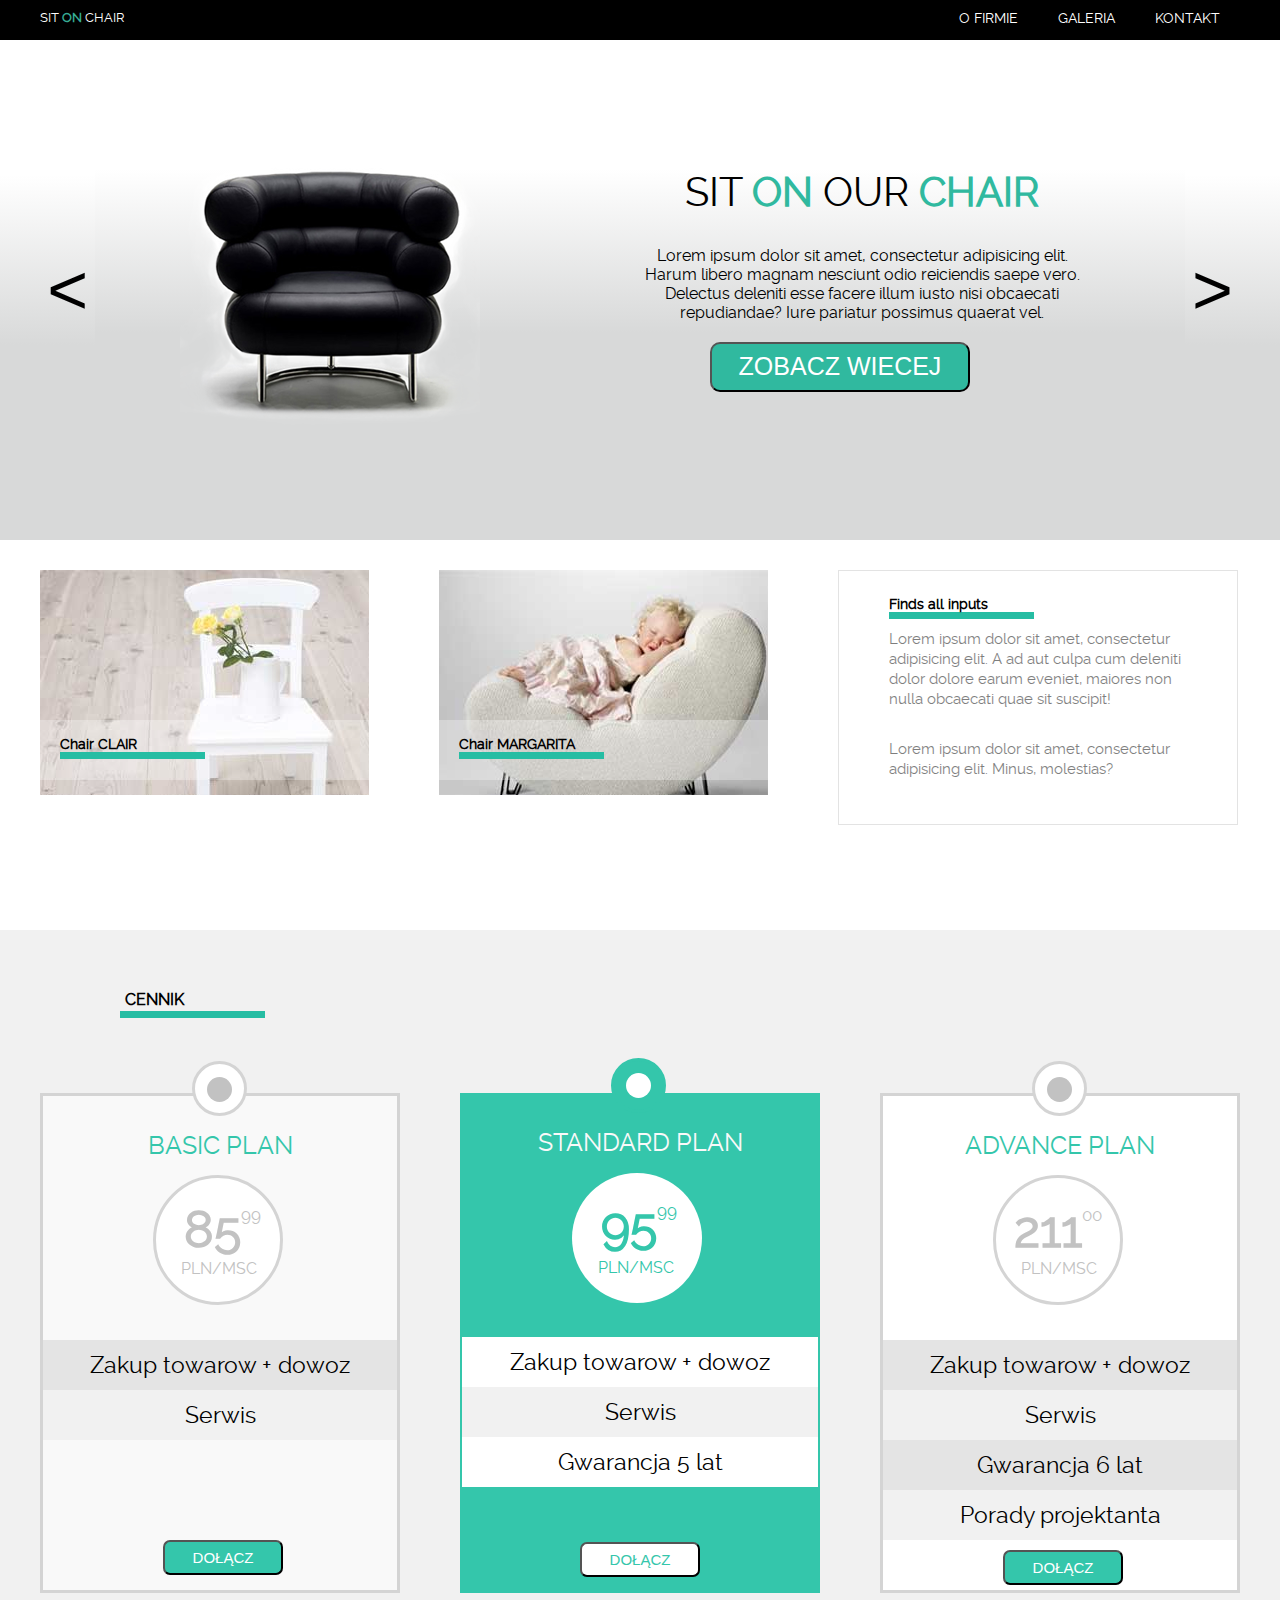
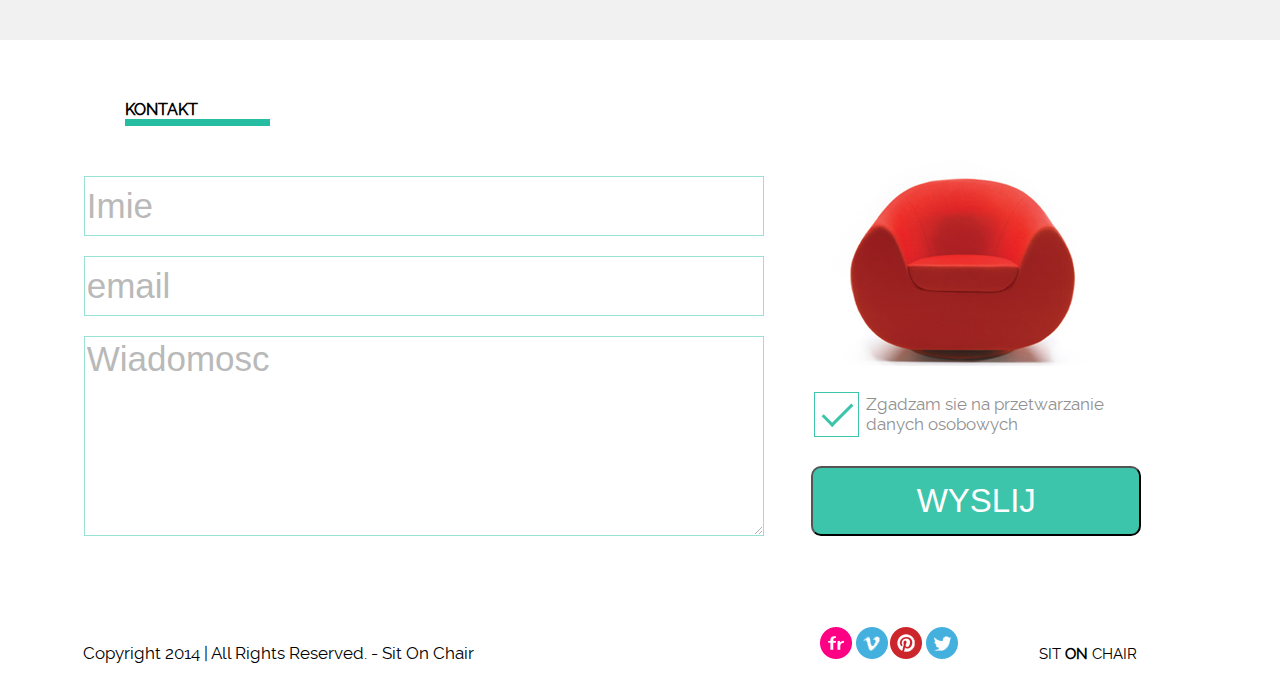
<file: index.html>
<!DOCTYPE html>
<html lang="en">
<head>
    <meta charset="UTF-8">
    <title>SIT ON CHAIR</title>
    <script src="js/app.js"></script>
    <link rel="stylesheet" href="css/reset.css">
    <link rel="stylesheet" href="css/style.css">
</head>
<body>
<header class="clearfix main-container">
    <div class="container">
        <h1>SIT <b><span class="on">ON</span></b> CHAIR</h1>
        <ul class="clearfix">
            <li class="cpn">O FIRMIE
                <ul class="dropdown">
                    <li><a href="#"></a>test1</li>
                    <li><a href="#"></a>test2</li>
                    <li><a href="#"></a>test3</li>
                </ul>
            </li>
            <li>GALERIA</li>
            <li>KONTAKT</li>
        </ul>
    </div>
</header>
<div class="main-container">
    <div class="banner-wrapper">
        <div class="container banner">
            <button class="banner-prev">&lt;</button>
            <button class="banner-next">&gt;</button>
            <div class="banner-slides">
                <div class="banner-slide">
                    <div class="img-chair"></div>
                    <div class="img-orange active"></div>
                    <div class="banner-text">
                        <h2>SIT <b>ON</b> OUR <b>CHAIR</b></h2>
                        <p>Lorem ipsum dolor sit amet, consectetur adipisicing elit. Harum libero magnam nesciunt
                            odio
                            reiciendis saepe vero. Delectus deleniti esse facere illum iusto nisi obcaecati
                            repudiandae?
                            Iure pariatur possimus quaerat vel.</p>
                        <button class="fluid__btn"><span class="fluid__btnText">ZOBACZ WIECEJ</span></button>
                    </div>
                </div>
            </div>
        </div>
    </div>
    <div class="mid-banner container">
        <div class="midImg">
            <div class="transparent">
                <h3 class="transparentText">Chair CLAIR</h3>
                <div class="midLine"></div>
            </div>
        </div>
        <div class="midImg2">
            <div class="transparent">
                <h3 class="transparentText">Chair MARGARITA</h3>
                <div class="midLine"></div>
            </div>
        </div>
        <div class="midText">
            <h3 class="transparentText">Finds all inputs</h3>
            <div class="midLine"></div>
            <p class="boxText">Lorem ipsum dolor sit amet, consectetur adipisicing elit. A ad aut culpa cum
                deleniti
                dolor dolore earum eveniet, maiores non nulla obcaecati quae sit suscipit!</p>
            <p class="boxText2">Lorem ipsum dolor sit amet, consectetur adipisicing elit. Minus,
                molestias?</p>
        </div>
    </div>
    <div class="plan__container">
        <div class="plans-box">
            <h2 class="plansHeader">CENNIK</h2>
            <div class="midLine"></div>
            <div class="plans container">
                <div class="left-plan">
                    <div class="left-planCircle">
                        <div class="left-planInsideCircle"></div>
                    </div>
                    <div class="left-planMain">
                        <h2 class="leftText">BASIC PLAN</h2>
                        <div class="left-planMainCircle">
                            <span class="circlePrice">85<sup class="priceIndex">99</sup></span>
                            <span class="circleText">PLN/MSC</span>
                        </div>
                        <div class="left-planText1">Zakup towarow + dowoz</div>
                        <div class="left-planText2">Serwis</div>
                        <button class="btn1">DOŁĄCZ</button>
                    </div>
                </div> <!-- Tutaj konczy sie BASIC PLAN-->
                <div class="middlePlan">
                    <div class="middle-planCircle">
                        <div class="middle-planInsideCircle"></div>
                    </div>
                    <div class="middle-planMain">
                        <h2 class="middleText">STANDARD PLAN</h2>
                        <div class="middle-planMainCircle">
                            <span class="middlePrice">95<sup class="priceIndex">99</sup></span>
                            <span class="circle-middleText">PLN/MSC</span>
                        </div>
                        <div class="middle-planText1">Zakup towarow + dowoz</div>
                        <div class="middle-planText2"> Serwis</div>
                        <div class="middle-planText3">Gwarancja 5 lat</div>
                        <button class="btn2">DOŁĄCZ</button>
                    </div>

                </div>
                <div class="rightPlan">
                    <div class="left-planCircle">
                        <div class="left-planInsideCircle"></div>
                    </div>
                    <div class="left-planMain">
                        <h2 class="rightText">ADVANCE PLAN</h2>
                        <div class="left-planMainCircle">
                            <span class="circlePrice2">211<sup class="priceIndex">00</sup></span>
                            <span class="circleText">PLN/MSC</span>
                        </div>
                        <div class="left-planText1">Zakup towarow + dowoz</div>
                        <div class="left-planText2">Serwis</div>
                        <div class="left-planText3">Gwarancja 6 lat</div>
                        <div class="left-planText4">Porady projektanta</div>
                        <button class="btn3">DOŁĄCZ</button>
                    </div>
                </div>
            </div>
        </div>
    </div>
    <div class="contact container">
        <h2 class="plansHeader">KONTAKT</h2>
        <div class="midLine"></div>
        <form class="contact_form">
            <div class="contact__left">
                <input type="text" name="Imie" placeholder="Imie">
                <input type="email" name="email" placeholder="email">
                <textarea name="wiadomosc" id="" cols="30" rows="10" placeholder="Wiadomosc"></textarea>
            </div>
            <div class="contact__right">
                <div class="contactImg"></div>
                <label class="contact__checkbox">
                    <input type="checkbox" checked="checked">
                    <span class="checkmark"></span>
                    <p>Zgadzam sie na przetwarzanie danych osobowych</p>
                </label>
                <input type="submit" value="WYSLIJ">
            </div>
        </form>
    </div>
</div>
<footer class="main-footer">
    <div class="footer__container">
        <div class="footer">
            <small class="copyright">
                Copyright 2014 | All Rights Reserved. - Sit On Chair
            </small>
        </div>
        <div class="footer__social">
            <ul class="social-icons">
                <li>
                    <a class="social-icon social-flickr" href="">Flickr</a>
                </li>
                <li>
                    <a class="social-icon social-vimeo" href="">Vimeo</a>
                </li>
                <li>
                    <a class="social-icon social-pinterest" href="">Pinterest</a>
                </li>
                <li>
                    <a class="social-icon social-twitter" href="">Twitter</a>
                </li>
            </ul>
            <small class="footer-logo">
                SIT <span class="footer__sign">ON</span> CHAIR
            </small>

        </div>
    </div>
</footer>
</body>
</html>
</file>
<file: css/style.css>
@font-face{
    font-family: "Raleway";
    src: url("../fonts/raleway-regular-webfont.woff") format("woff"),
    url("../fonts/raleway-regular-webfont.woff2") format("woff2");
}
.main-container{
    max-width: 100%;
}
.container{
    width: 1200px;
    margin: 0 auto;
}
.banner-wrapper{
    background: linear-gradient(0deg, rgba(216,217,217,1) 39%, rgba(255,255,255,1) 73%)
}
body{
    font-family: "Raleway", sans-serif;
}

/*.dropsow{*/
    /*position: absolute;*/
    /*top: 8%;*/
    /*color: black;*/
/*}*/

.dropdown{
    /*flex-direction: column;*/
    position: absolute;
    background-color: black ;
    top: 40px;
    width: 100px;
    cursor: pointer;
    opacity: 0;
    /*display: flex;*/
    transition: 1s;
    list-style: none;
    pointer-events: none;
}

.dropdown li{
   color: #FFFFFF;
    margin-top: 6px;
    cursor: pointer;
}
.cpn{
    cursor: pointer;
    position: relative;
}
header{
    max-width: 100%;
    background: black;
    height: 40px;
    color: white;
}

header ul{
    list-style: none;
    padding: 10px 0;
    float:right;
    font-size: 14px;

}

header h1{
    padding: 10px 0;
    float: left;
    font-size: 13px;
}
header ul li{
    color: white;
    margin: 0 20px;
    float: left;
}

section{
    max-width: 100%;
}

.container__fluid{
    background: rgb(216,217,217);
    background: linear-gradient(0deg, rgba(216,217,217,1) 39%, rgba(255,255,255,1) 73%);
    height: 500px;
    max-width: 100%;
}
/*.plan__container{*/
    /*background-color: #F1F1F1;*/
    /*height: 710px;*/
    /*width: 100%;*/
/*}*/
.img-chair{
    background: url("../images/black_chair.png");
    height: 400px;
    width: 50%;
    background-repeat: no-repeat;
    margin-top: 80px;
}
.img-orange{
    background: url("../images/orange_chair.png");
    height: 400px;
    width: 50%;
    background-repeat:no-repeat;
    margin-top: 80px;
}
.fluid__text{
    text-align: center;
    padding-top: 20px;
}



.main__fluid{
    height: 500px;
    background: rgb(216,217,217);
    background: linear-gradient(0deg, rgba(216,217,217,1) 39%, rgba(255,255,255,1) 73%);
}

.fluid__header {
    font-size: 40px;
}



/*
   <div class="banner">
            <button class="banner-prev">&lt;</button>
            <button class="button-next">&gt;</button>
            <div class="banner-slides">
                <div class="banner-slide">

                </div>
            </div>
*/
.banner {
    height: 500px;
    display: flex;
    background: rgb(216,217,217);
    background: linear-gradient(0deg, rgba(216,217,217,1) 39%, rgba(255,255,255,1) 73%);
}
.banner-prev,
.banner-next {
    width: 80px;
    font-size: 70px;
    border: 0;
    background: rgb(216,217,217);
    background: linear-gradient(0deg, rgba(216,217,217,1) 39%, rgba(255,255,255,1) 73%);
}
.banner-next {
    order: 1;
}
.banner-slides {
    background: red;
    flex-grow: 1;
    background: rgb(216,217,217);
    background: linear-gradient(0deg, rgba(216,217,217,1) 39%, rgba(255,255,255,1) 73%);
}
.banner-slide {
    display: flex;
    justify-content: center;
    align-items: center;
    background: rgb(216,217,217);
    background: linear-gradient(0deg, rgba(216,217,217,1) 39%, rgba(255,255,255,1) 73%);
}

.banner-prev,
.banner-next{
    outline: none;
}

/*!*.black-chair{*!*/
    /*!*width: 50%;*!*/
    /*!*margin-top: 80px;*!*/
/*}*/
.banner-text{
    width: 50%;
    /*display: flex;*/
    /*flex-direction: column;*/
    /*justify-content: center;*/
    padding-right: 100px;
    margin-top: 50px;
}

.banner-text p{
    margin-top: 30px;
    text-align: center;
    margin-bottom: 20px;
}

.banner-text h2{
    font-size: 40px;
    text-align: center;
    margin-top: -50px;
}

.fluid__btn{
    background: #30B99F;
    outline: none;
    width: 260px;
    height: 50px;
    margin-top: 0px;
    margin-left: 70px;
    border-radius: 10px;
}

.midInfo{
    width: 33%;
    height: 300px;
    margin: 10px 20px;
}


.mid-banner{
    display: flex;
    height: 300px;
    margin-top: 30px;
    margin-bottom: 60px;
}

.midImg{
background: url("../images/box1_img.jpg");
    height: 225px;
    width: 329px;
    background-repeat: no-repeat;

}

.midImg2{
    background: url("../images/box2_img.jpg");
    height: 225px;
    width: 329px;
    background-repeat: no-repeat;
    margin-left: 70px;
}

.midText{
    height: 255px;
    width: 400px;
    border: 1px solid #E3E3E3;
    padding: 0 30px;
    margin-left: 70px;
}

.transparent{
    width: 100%;
    height: 60px;
    background:rgba(255,255,255, 0.3);
    margin-top: 150px;
    opacity: 1;
    transition: 1s;
}

.midImg .midLine{
    width: 145px;
    height: 7px;
    margin-top: 0px;
    background: #26BDA3;
    margin-left: 20px;
}

.midImg2 .midLine{
    width: 145px;
    height: 7px;
    margin-top: 0px;
    background: #26BDA3;
    margin-left: 20px;
}

.midText .midLine{
    width: 145px;
    height: 7px;
    margin-top: 0px;
    background: #26BDA3;
    margin-left: 20px;
}
.midImg .transparentText{
    margin-left: 20px;
    /* margin-top: 0px; */
    padding-top: 16px;
    font-size: 14px;
    font-weight: bolder;
}

.midImg2 .transparentText{
    margin-left: 20px;
    /* margin-top: 0px; */
    padding-top: 16px;
    font-size: 14px;
    font-weight: bolder;
}
.midText .transparentText{
    margin-left: 20px;
    /* margin-top: 0px; */
    padding-top: 25px;
    font-size: 14px;
    font-weight: bolder;
}

.plans-box{
    height: 710px;
    background-color: #F1F1F1;
    overflow: hidden;
    width: 100%;
}

.plans-box .midLine{
    width: 145px;
    height: 7px;
    background: #26BDA3;
    margin-left: 120px;
    margin-top: 2px;
}

.left-plan{
    height:500px ;
    width: 30%;
    background-color: #F9F9F9;
    position: relative;
    border: 3px solid #D4D4D4
}

.middlePlan{
    height:500px ;
    width: 30%;
    background-color: #34C6AB;
    position: relative;
}

.rightPlan{
    border: 3px solid #D4D4D4;
    height:500px ;
    width: 30%;
    background-color: #FFFFFF;
    position: relative;
}


.plans{
    height: 500px;
    display: flex;
    margin-top: 75px;
    justify-content: space-between;
}

.plansHeader{
    margin-top: 60px;
    margin-left: 125px;
    font-weight: 600;
}
.left-planCircle{
    position: relative;
    width: 55px;
    height: 55px;
    background-color: #FFFFFF;
    border-radius: 50%;
    left: 42%;
    top: -7%;
    border: 3px solid #D4D4D4;
}

.left-planInsideCircle{
    position: absolute;
    width: 25px;
    height: 25px;
    background-color: #C2C2C2;
    border-radius: 50%;
    left: 25%;
    top: 25%;
}

.left-planMainCircle{

    width: 130px;
    height: 130px;
    position: absolute;
    border-radius: 50%;
    background-color: #FFFFFF;
    top: 16%;
    left: 31%;
    border: 3px solid #D4D4D4;
}

.left-planText1{
    width: 100%;
    height: 50px;
    background-color: #E4E4E4;
    margin-top: 180px;
    padding-top: 12px;
    font-size: 23px;
    text-align: center;

}

.left-planText2{
    width: 100%;
    height: 50px;
    background-color: #F1F1F1;
    text-align: center;
    font-size: 23px;
    padding-top: 12px;

}
.left-planText3{
    width: 100%;
    height: 50px;
    background-color: #E4E4E4;
    padding-top: 12px;
    font-size: 23px;
    text-align: center;
}
.left-planText4{
    width: 100%;
    height: 50px;
    background-color: #F1F1F1;
    padding-top: 12px;
    font-size: 23px;
    text-align: center;
}
.circlePrice2{
    position: absolute;
    left: 15%;
    font-size: 50px;
    top: 18%;
    color: #C2C2C2;
    font-weight: bolder;
}

.btn1{
    background: #34C6AB;
    outline: none;
    width: 120px;
    height: 35px;
    margin-top: 100px;
    margin-left: 120px;
    border-radius: 7px;
    font-size: 15px;
    color: #FFFF;
}

.btn3{
    background: #34C6AB;
    outline: none;
    width: 120px;
    height: 35px;
    margin-top: 10px;
    margin-left: 120px;
    border-radius: 7px;
    font-size: 15px;
    color: #FFFF;
}

.circlePrice{
    position: absolute;
    left: 23%;
    font-size: 50px;
    top: 18%;
    color: #C2C2C2;
    font-weight: bolder;
}

.priceIndex{
    font-size: 17px;
    vertical-align: super
}

.circleText{
    position: absolute;
    top: 65%;
    left: 20%;
    color: #C2C2C2;
}

.middleText{
    font-size: 25px;
    margin-top: -20px;
    text-align: center;
    color: #F9F9F9
}
.middle-planCircle{
    position: relative;
    width: 55px;
    height: 55px;
    background-color: #34C6AB;
    border-radius: 50%;
    left: 42%;
    top: -7%;
    border: 3px solid #34C6AB;
}

.middle-planInsideCircle{
    position: absolute;
    width: 25px;
    height: 25px;
    background-color: #FFFFFF;
    border-radius: 50%;
    left: 25%;
    top: 25%;
}

.middle-planMainCircle{

    width: 130px;
    height: 130px;
    position: absolute;
    border-radius: 50%;
    background-color: #FFFFFF;
    top: 16%;
    left: 31%;
}

.middle-planText1{
    height: 50px;
    background-color: #FFFFFF;
    margin-top: 180px;
    padding-top: 12px;
    font-size: 23px;
    margin-left: 2px;
    text-align: center;
    margin-right: 2px;

}

.middle-planText2{
    height: 50px;
    background-color: #F1F1F1;
    text-align: center;
    font-size: 23px;
    padding-top: 12px;
    margin-left: 2px;
    margin-right: 2px;

}
.middle-planText3{
    height: 50px;
    background-color: #FFFFFF;
    text-align: center;
    font-size: 23px;
    padding-top: 12px;
    margin-left: 2px;
    margin-right: 2px;
}
.btn2{
    background: #FFFFFF;
    outline: none;
    width: 120px;
    height: 35px;
    margin-top: 55px;
    margin-left: 120px;
    border-radius: 7px;
    font-size: 15px;
    color: #34C6AB;
}

.middlePrice{
    position: absolute;
    left: 23%;
    font-size: 50px;
    top: 18%;
    color: #34C6AB;
    font-weight: bolder;
}

.priceIndex{
    font-size: 17px;
    vertical-align: super
}

.circle-middleText{
    position: absolute;
    top: 65%;
    left: 20%;
    color: #34C6AB;
}

.leftText{
    font-size: 25px;
    margin-top: -20px;
    color: #34C6AB;
    text-align: center;
}
.rightText{
    font-size: 25px;
    margin-top: -20px;
    color: #34C6AB;
    text-align: center;
}
.contact{
    width: 100%;
    height: 500px;

}
.contact_form{
    display: flex;
    justify-content: space-around;
    margin: -20px 30px;
}

.contact__left{
    display: flex;
    flex-direction: column;
    justify-content: space-between;
}

.contact__right{
    display: flex;
    flex-direction: column;
    justify-content: space-between;
    margin-right: 100px;
}
.contactImg{
    background: url("../images/red_chair.png");
    height: 264px;
    width: 264px;
    background-repeat: no-repeat;
    margin-left: 50px;
}

input[type='text'],
input[type='email'] {
    width: 680px;
    height: 60px;
    margin-top: 20px;
    font-size: 35px;
    border: 1px solid #34C6AB;
    opacity: 0.5;
    font-weight: 100;
    margin-left: 45px;
}

.contact__checkbox {
    display: flex;
    justify-content: flex-start;
    width: 300px;
    margin-top: -50px;
    margin-left: 55px;
}

input[type=checkbox] {
    width: 50px;
    height: 50px;
    cursor: pointer;
}

.contact__checkbox p {
    padding-top: 7px;
    text-align: left;
    color: #222;
    font-size: 17px;
    position: absolute;
    top: -15px;
    left: 30px;
    opacity: 0.5;
}

textarea{
    margin-top: 20px;
    font-size: 35px;
    height: 200px;
    border: 1px solid #34C6AB;
    opacity: 0.5;
    font-weight: 100;
    margin-left: 45px;
}

.contact .midLine{
    width: 145px;
    height: 7px;
    background: #26BDA3;
    margin-left: 125px;
    margin-bottom: 50px;
}

input[type='submit']{
    background: #3DC5AB;
    height: 70px;
    border-radius: 10px;
    margin-top: 20px;
    width: 330px;
    margin-left: 30px;
    color: #FFFFFF;
    font-size: 33px;
}

.social-flickr {
    background: url(../images/flickr.png) no-repeat;
}

.social-vimeo {
    background: url(../images/vimeo.png) no-repeat;
}

.social-pinterest {
    background: url(../images/pinterest.png) no-repeat;
}

.social-twitter {
    background: url(../images/twitter.png) no-repeat;
}

.social-icon {
    width: 35px;
    height: 35px;
    text-indent: -999px;
    overflow: hidden;
    text-align: left;
    display: inline-block;
}

.footer__container{
    display: flex;
    justify-content: space-around;
}

.social-icons{
    display: flex;
    margin-right: 80px;
}

.footer__social{
    display: flex;
}
.footer-logo{
    font-size: 15px;
    margin-right: -30px;
    margin-top: 20px;
}
.main-footer{
    padding-top: 25px;
    margin-bottom: 30px;

}

.footer{
    font-size: 20px;
    margin-top: 15px;
    margin-left: -90px;
}

.on{
    color: #37AC94;
    font-weight: bolder;
}
.fluid__btnText{
    font-size: 25px;
    color: #FFFFFF;
    font-weight: 300;
}

.banner-text h2 b{
    font-weight: 600;
    color: #30B99F;
}

.boxText{
    margin-left: 20px;
    margin-top: 10px;
    font-size: 15px;
    line-height: 20px;
    opacity: 0.5;
}

.boxText2{
    margin-left: 20px;
    font-size: 15px;
    margin-top: 30px;
    line-height: 20px;
    opacity: 0.5;
}

/* The container */
.contact__checkbox {
    display: block;
    position: relative;
    padding-left: 35px;
    margin-bottom: 12px;
    cursor: pointer;
    font-size: 22px;
    -webkit-user-select: none;
    -moz-user-select: none;
    -ms-user-select: none;
    user-select: none;
}

/* Hide the browser's default checkbox */
.contact__checkbox input {
    position: absolute;
    opacity: 0;
    cursor: pointer;
}

/* Create a custom checkbox */
.checkmark {
    position: absolute;
    top: -10px;
    left: -22px;
    height: 45px;
    width: 45px;
    border: 1px solid #3DC5AB;
}


/* When the checkbox is checked, add a blue background */
.contact__checkbox input:checked ~ .checkmark {
    background-color: #FFFFFF;
    border: 1px solid #3DC5AB;
}

/* Create the checkmark/indicator (hidden when not checked) */
.checkmark:after {
    content: "";
    position: absolute;
    display: none;
}

/* Show the checkmark when checked */
.contact__checkbox input:checked ~ .checkmark:after {
    display: block;
}

/* Style the checkmark/indicator */
.contact__checkbox .checkmark:after {
    left: 15px;
    top: 3px;
    width: 15px;
    height: 30px;
    border: solid #3DC5AB;
    border-width: 0 3px 3px 0;
    -webkit-transform: rotate(45deg);
    -ms-transform: rotate(45deg);
    transform: rotate(45deg);
}

.footer__sign{
    font-weight: 600;
}

.active{
    display: none;
}

.inactive{
    display: flex;
}
</file>
